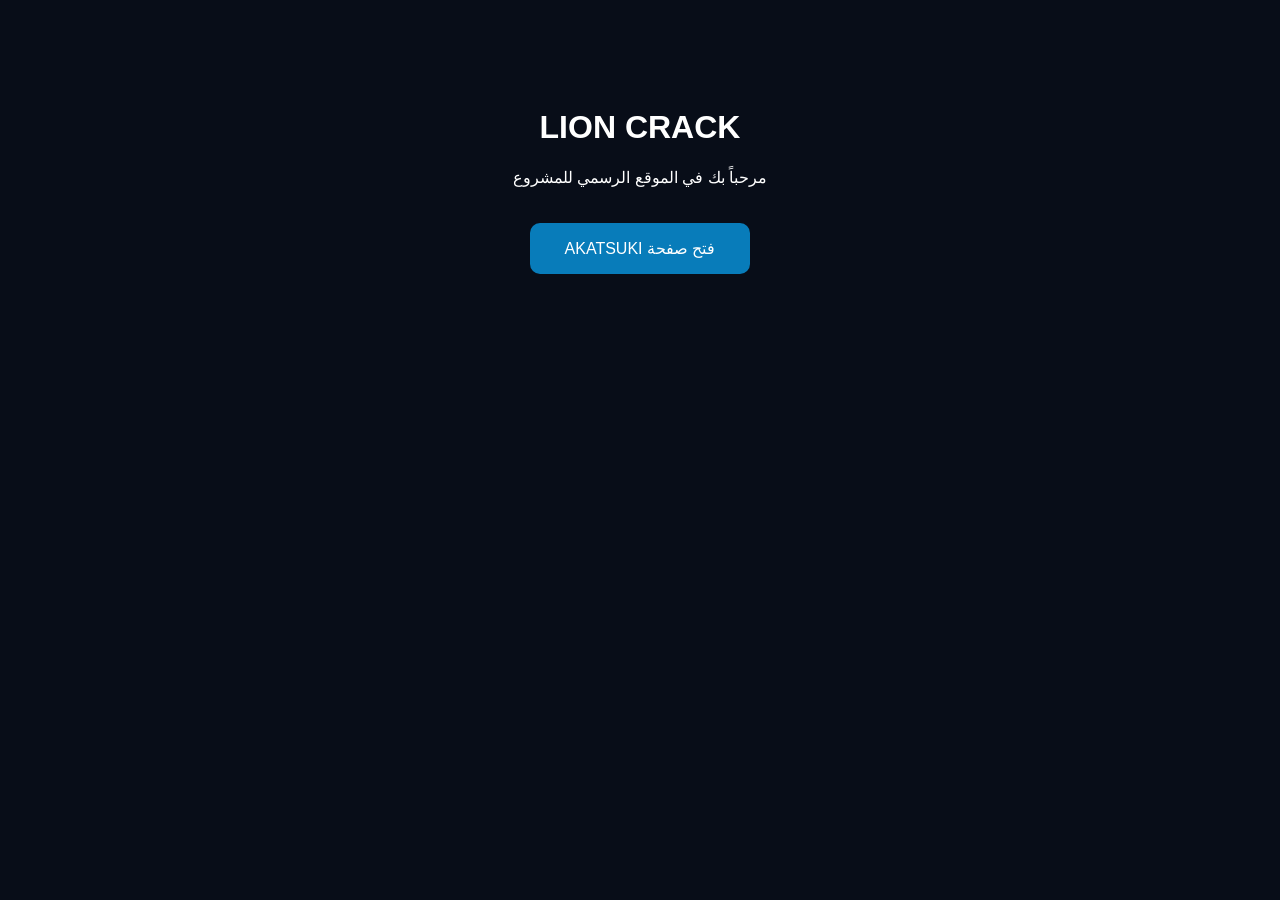
<file: index.html>
<!DOCTYPE html>
<html lang="ar" dir="rtl">
<head>
  <meta charset="UTF-8">
  <meta name="viewport" content="width=device-width, initial-scale=1">
  <title>LION CRACK</title>
  <style>
    body {
      background: #080d18;
      color: white;
      font-family: Arial, sans-serif;
      text-align: center;
      padding: 80px 15px;
    }
    a {
      display: inline-block;
      padding: 16px 35px;
      background: #087cba;
      color: white;
      text-decoration: none;
      border-radius: 10px;
      margin-top: 20px;
    }
  </style>
</head>
<body>
  <h1>LION CRACK</h1>
  <p>مرحباً بك في الموقع الرسمي للمشروع</p>
  <a href="./AKATSUKI/index.html">فتح صفحة AKATSUKI</a>
</body>
</html>
</file>
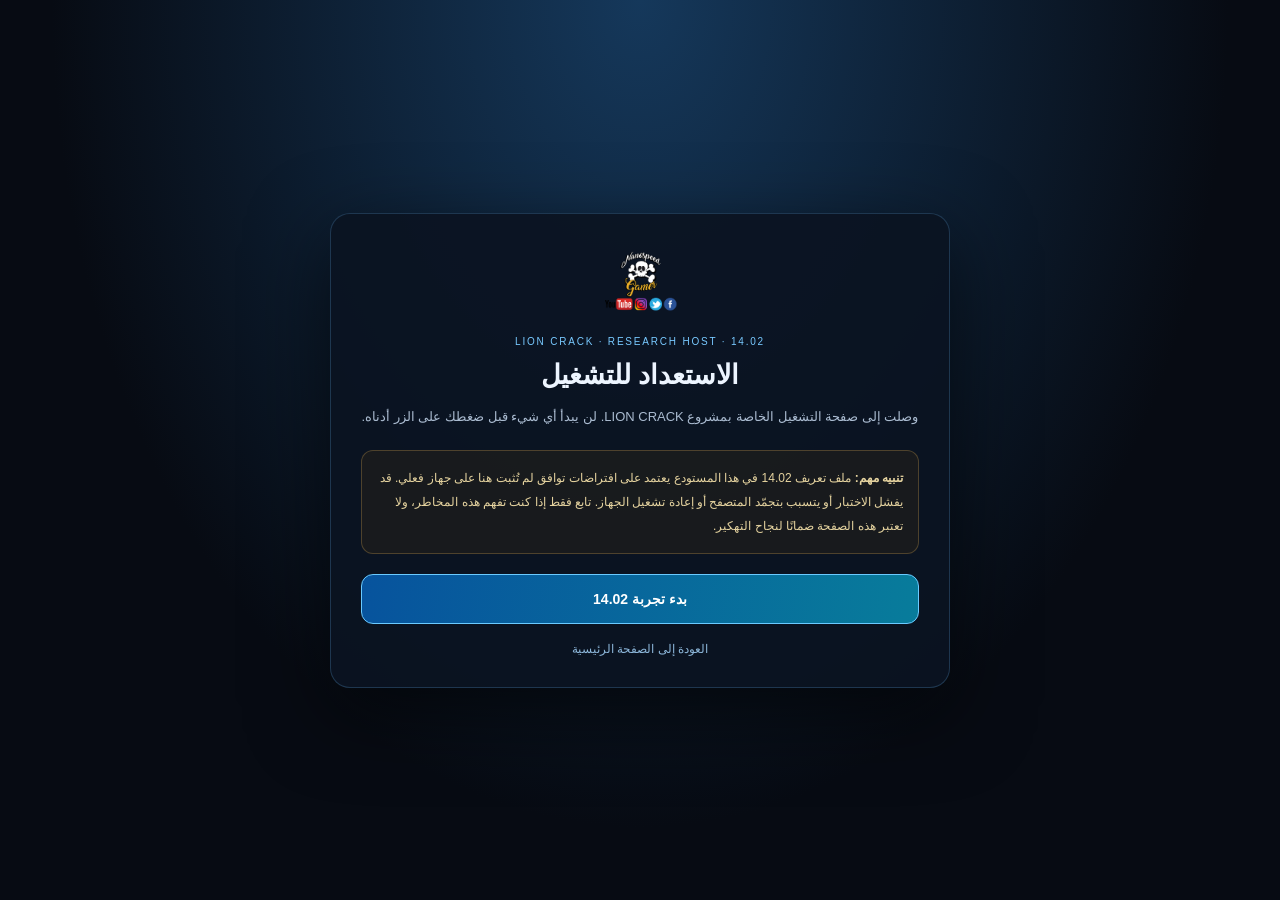
<file: AKATSUKI/index.html>
<!doctype html>
<html lang="ar" dir="rtl">
<head><meta charset="utf-8"><meta name="viewport" content="width=device-width,initial-scale=1"><meta name="theme-color" content="#070b13"><title>LION CRACK | 14.02 Launch</title>
<style>
*{box-sizing:border-box}body{margin:0;min-height:100vh;background:radial-gradient(ellipse at 50% 0,#15385b,#070b13 65%);color:#edf5ff;font-family:Tahoma,Arial,sans-serif;display:grid;place-items:center;padding:22px}.card{width:min(100%,620px);padding:30px;border:1px solid #477eaa55;border-radius:20px;background:#0b1422ee;box-shadow:0 24px 80px #0009;text-align:center}.logo{width:76px;height:76px;object-fit:contain}.tag{font:10px Arial,sans-serif;letter-spacing:.18em;color:#78c9ff;margin:12px 0}h1{font-size:27px;margin:8px 0 12px}p{font-size:13px;line-height:2;color:#aabbd0}.warning{margin:20px 0;padding:15px;text-align:right;border:1px solid #bb944b55;background:#382b1555;border-radius:12px;color:#e5d39f;font-size:12px;line-height:2}.go{display:block;width:100%;padding:16px;border:1px solid #6acaff;background:linear-gradient(100deg,#07539d,#087c9b);border-radius:12px;color:white;font-size:14px;font-weight:bold;text-decoration:none}.back{display:inline-block;margin-top:18px;color:#8cb6d9;font-size:12px;text-decoration:none}
</style></head>
<body><main class="card"><img class="logo" src="../logo.png" alt="LION CRACK"><div class="tag">LION CRACK · RESEARCH HOST · 14.02</div><h1>الاستعداد للتشغيل</h1><p>وصلت إلى صفحة التشغيل الخاصة بمشروع LION CRACK. لن يبدأ أي شيء قبل ضغطك على الزر أدناه.</p><div class="warning"><b>تنبيه مهم:</b> ملف تعريف 14.02 في هذا المستودع يعتمد على افتراضات توافق لم تُثبت هنا على جهاز فعلي. قد يفشل الاختبار أو يتسبب بتجمّد المتصفح أو إعادة تشغيل الجهاز. تابع فقط إذا كنت تفهم هذه المخاطر، ولا تعتبر هذه الصفحة ضمانًا لنجاح التهكير.</div><a class="go" href="launch.html?v=1402s&amp;log=1&amp;afterglow=run&amp;mode=kpstep&amp;g=drain:16&amp;g=drainsz:0x4000">بدء تجربة 14.02</a><a class="back" href="../index.html">العودة إلى الصفحة الرئيسية</a></main></body></html>
</file>
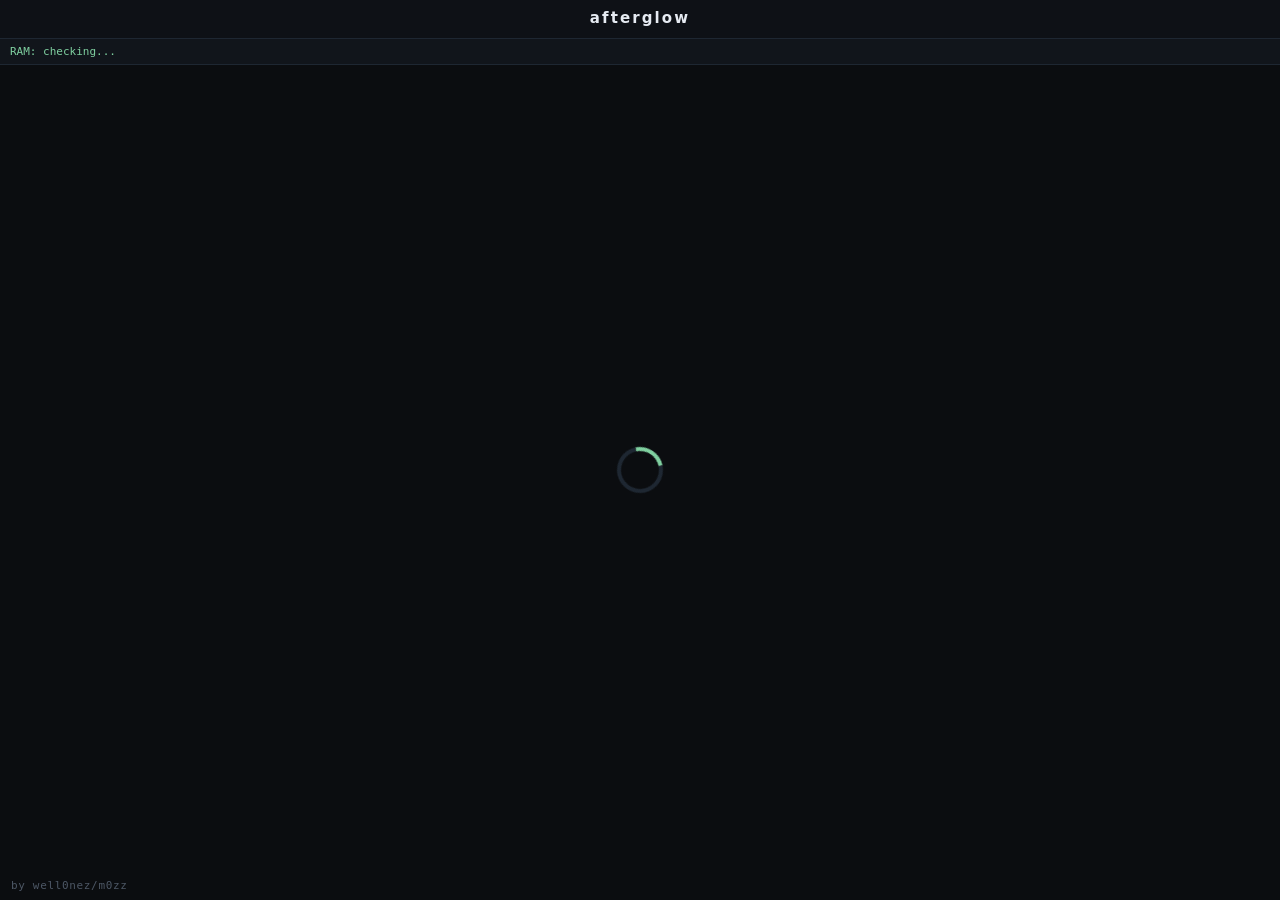
<file: go-s.html>
<!doctype html>
<meta charset="utf-8">
<title>afterglow 1402s</title>
<meta http-equiv="refresh" content="0;url=launch.html?v=1402s&log=1&afterglow=run&mode=kpstep&g=drain:16&g=drainsz:0x4000">
<p>v=1402s, step stack in padding - redirecting...</p>
</file>
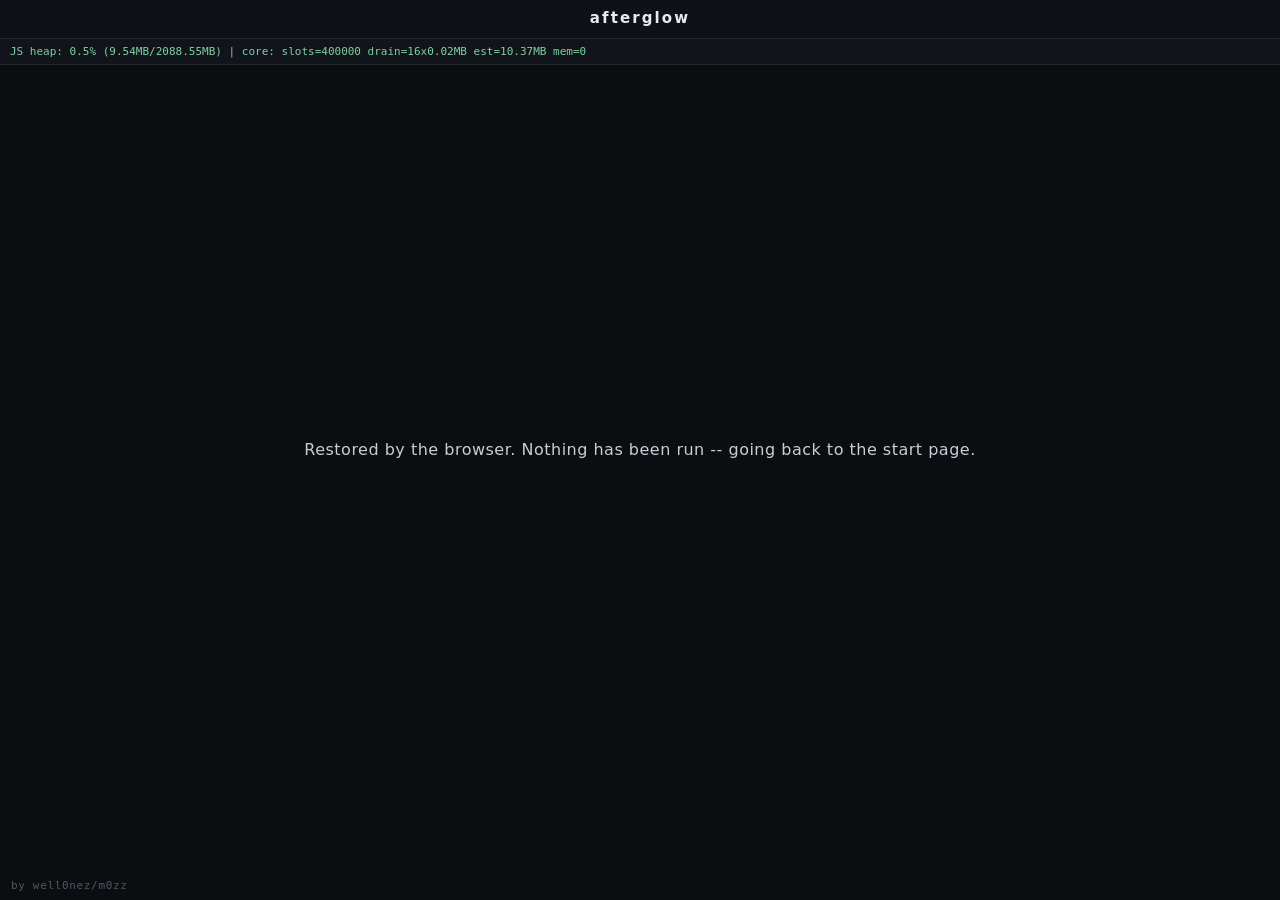
<file: go.html>
<!doctype html>
<meta charset="utf-8">
<title>afterglow 1402p</title>
<script>
location.replace('launch.html?v=1402s&log=1&afterglow=run&mode=kpstep&g=drain:16&g=drainsz:0x4000');
</script>
<p>v=1402s, step stack in padding - redirecting...</p>
</file>
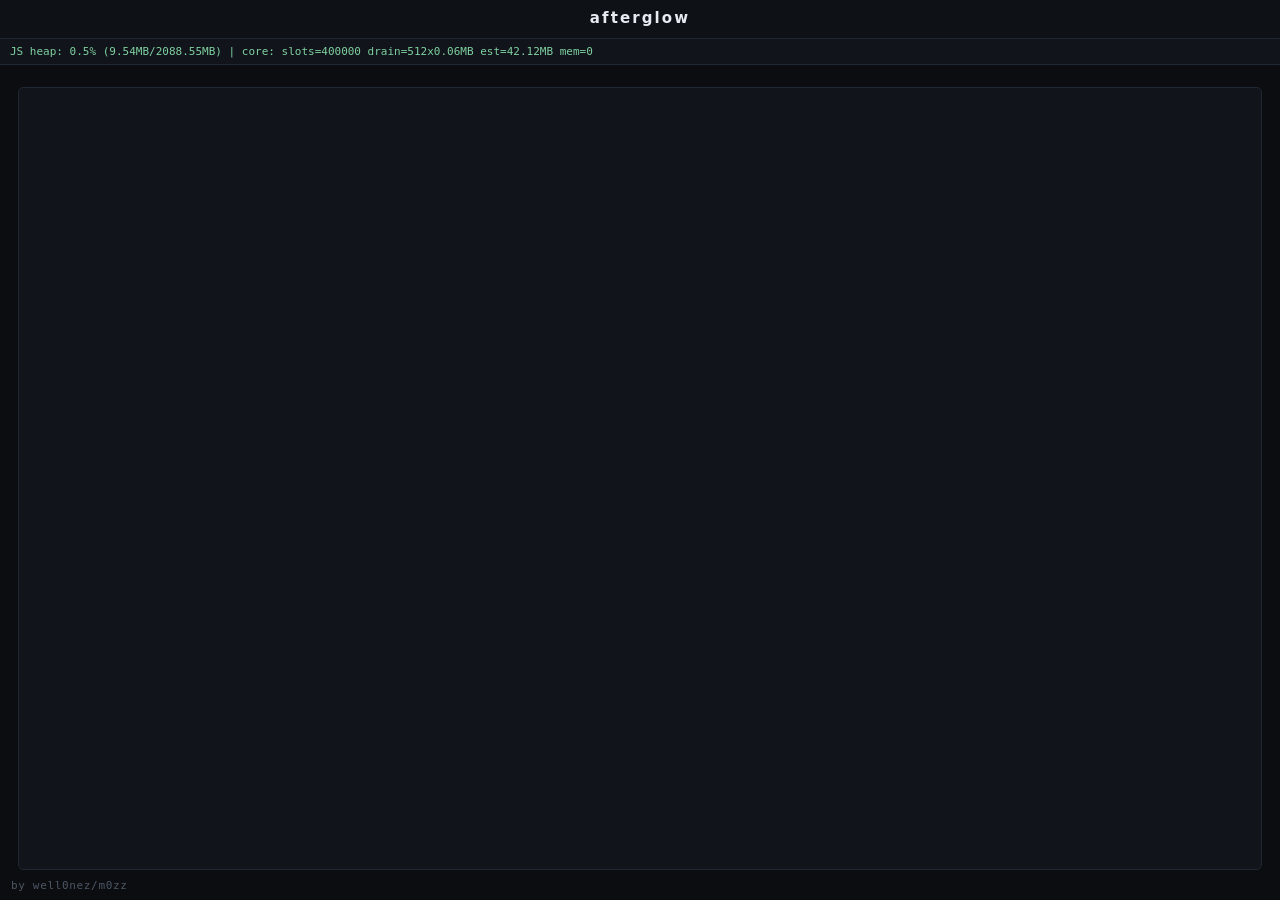
<file: launch.html>
<!doctype html>
<html lang="en">
  <head>
    <meta charset="utf-8" />
    <meta name="viewport" content="width=device-width,initial-scale=1" />
    <title>afterglow</title>
    <style>
      :root {
        --bg: #0b0d10;
        --panel: #0e1116;
        --sunk: #11151b;
        --line: #1e2732;
        --fg: #c8ced8;
        --bright: #e6ebf2;
        --dim: #7c8798;
        --faint: #4d5765;
        --ok: #7fd0a0;
        --bad: #d08a7f;
        --warn: #d8c07f;
        --sans: "Segoe UI", system-ui, sans-serif;
        --mono: Consolas, "DejaVu Sans Mono", monospace;
      }
      * {
        box-sizing: border-box;
      }
      html,
      body {
        margin: 0;
        padding: 0;
        min-height: 100%;
        background: var(--bg);
        color: var(--fg);
        font: 15px/1.45 var(--sans);
      }
      #brand {
        padding: 8px 10px;
        border-bottom: 1px solid var(--line);
        background: var(--panel);
        text-align: center;
      }
      #brand b {
        color: var(--bright);
        font-size: 15px;
        font-weight: 700;
        letter-spacing: 0.14em;
      }
      #ramBox {
        overflow: hidden;
        padding: 5px 10px;
        border-bottom: 1px solid var(--line);
        background: var(--sunk);
        color: var(--ok);
        font: 11px/1.4 var(--mono);
        text-overflow: ellipsis;
        white-space: nowrap;
      }
      #spin {
        position: fixed;
        top: calc(50% + 20px);
        left: 50%;
        width: 46px;
        height: 46px;
        margin: -23px 0 0 -23px;
        border: 4px solid var(--line);
        border-top-color: var(--ok);
        border-radius: 50%;
        animation: spin 0.9s linear infinite;
      }
      @keyframes spin {
        to {
          transform: rotate(360deg);
        }
      }
      #msg {
        position: fixed;
        top: 50%;
        left: 0;
        right: 0;
        transform: translateY(-50%);
        display: none;
        text-align: center;
        font-size: 16px;
        letter-spacing: 0.5px;
      }
      #state,
      #out {
        display: none;
      }
      body.done #spin,
      body.fail #spin {
        display: none;
      }
      body.fail #msg {
        display: block;
      }
      body.done #msg {
        display: block;
        color: var(--ok);
        font-weight: 700;
        letter-spacing: 2px;
      }
      body.log {
        display: flex;
        flex-direction: column;
        height: 100vh;
      }
      body.log #spin,
      body.log #msg {
        display: none;
      }
      body.log #wrap {
        display: flex;
        flex-direction: column;
        flex: 1;
        min-height: 0;
        padding: 14px 18px 30px;
      }
      body.log #state {
        display: block;
        margin: 0 0 8px;
        font-size: 22px;
        font-weight: 700;
      }
      body.log #out {
        display: block;
        flex: 1;
        min-height: 0;
        overflow-y: auto;
        padding: 10px 12px;
        border: 1px solid var(--line);
        border-radius: 5px;
        background: var(--sunk);
        font: 12px/1.45 var(--mono);
        white-space: pre-wrap;
      }
      .notice {
        margin: 1em 0;
        padding: 0.7em 1em;
        border: 2px solid #e66;
        background: #2a1414;
        color: #f99;
        font: 700 20px/1.4 var(--sans);
      }
      .byline {
        position: fixed;
        bottom: 9px;
        left: 11px;
        margin: 0;
        color: var(--faint);
        font: 11px/1 var(--mono);
        letter-spacing: 0.06em;
      }
      .ok {
        color: var(--ok);
      }
      .bad {
        color: var(--bad);
      }
      .warn {
        color: var(--warn);
      }
      code {
        color: #9fb3d0;
      }
    </style>
  </head>
  <body>
    <div id="brand"><b>afterglow</b></div>
    <div id="ramBox">RAM: checking...</div>
    <div id="spin"></div>
    <div id="msg">Restart your console</div>
    <div id="wrap">
      <div id="state"></div>
      <div id="out"></div>
    </div>
    <p class="byline">by well0nez/m0zz</p>
    <script type="module">
      import "./jb-g.js?v=1402s";
    </script>
  </body>
</html>
</file>
